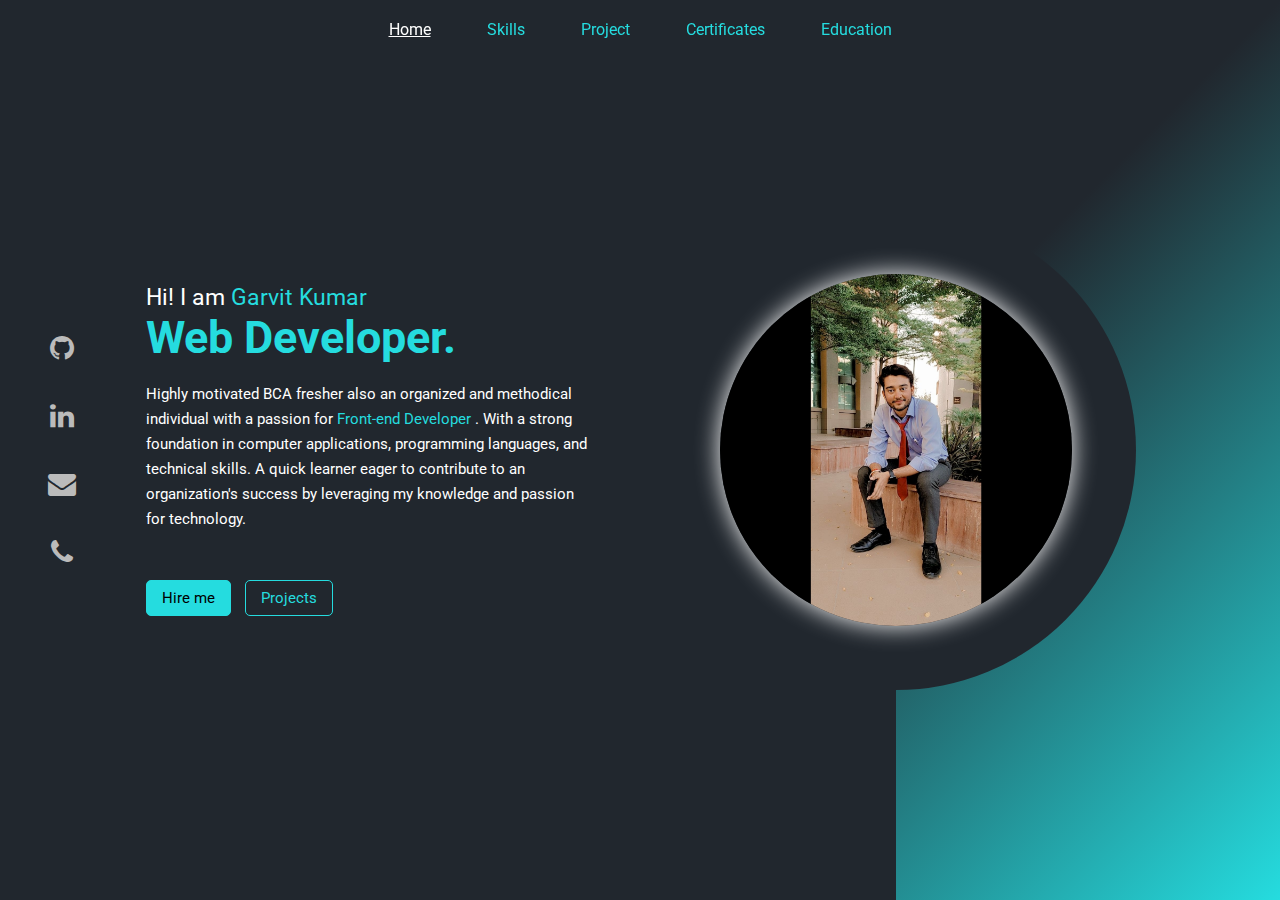
<file: index.html>
<!DOCTYPE html>
<html lang="en">
<head>
    <meta charset="UTF-8">
    <meta name="viewport" content="width=device-width, initial-scale=1.0">
    <title>Garvit Kumar-Portfolio</title>
    <link rel="stylesheet" href="style.css"/>
    <link rel="stylesheet" href="font-awesome-4.7.0/css/font-awesome.min.css"/>
    <link rel="preconnect" href="https://fonts.googleapis.com">
<link rel="preconnect" href="https://fonts.gstatic.com" crossorigin>
<link href="https://fonts.googleapis.com/css2?family=Roboto:ital,wght@0,100;0,300;0,400;0,500;0,700;0,900;1,100;1,300;1,400;1,500;1,700;1,900&display=swap" rel="stylesheet">

</head>
<body>
    <header>
        <div class="head">
            <ul class="list">
                <li><a href="index.html" class="ho">Home</a></li>
                <li><a href="skill.html" class="ho1">Skills</a></li>
                <li><a href="projects.html" class="ho1">Project</a></li>
                <li><a href="certificate.html" class="ho1">Certificates</a></li>
                <li><a href="edjucation.html" class="ho1">Education</a></li>
            </ul>
            <div class="left">
                <div class="icon">
                    <a href="https://github.com/Garvit-Kumar" target="_blank"><i class="fa fa-github" aria-hidden="true"></i></a>
                    <a href="https://www.linkedin.com/in/garvit-kumar-89ba30251?utm_source=share&utm_campaign=share_via&utm_content=profile&utm_medium=ios_app" target="_blank"><i class="fa fa-linkedin" aria-hidden="true"></i></a>
                    <a href="mailto:your.garvitchaudhary534@gmail.com" target="_blank"><i class="fa fa-envelope" aria-hidden="true"></i></a>
                    <a href="Mob No:+917906921400"><i class="fa fa-phone" aria-hidden="true"></i></a>
                </div>
                <div class="content">
                    <p class="intro">Hi! I am <span>Garvit Kumar</span></p>
                    <h1>Web Developer.</h1>
                    <p class="detail">Highly motivated BCA fresher also an organized and methodical individual with a passion for <span>Front-end Developer</span>
                        . With a strong foundation in computer applications, programming languages, and technical 
                        skills.
                        A quick learner eager to contribute to an organization's success by leveraging my knowledge and 
                        passion for technology.</p>
                    <div class="butt">
                        <button onclick="hir()">Hire me</button>
                        <button onclick="pro()">Projects</button>
                    </div>
                </div>
            </div>
            <div class="right">
                <div class="design">
                    <div class="circle"></div>
                    <div class="circle"></div>
                </div>
            </div>
        </div>
    </header>
    <script>
        function pro(){
            window.location.href="projects.html";
        }
        function hir(){
            window.location.href="mailto:your.garvitchaudhary534@gmail.com";
        }
    </script>
</body>
</html>
</file>
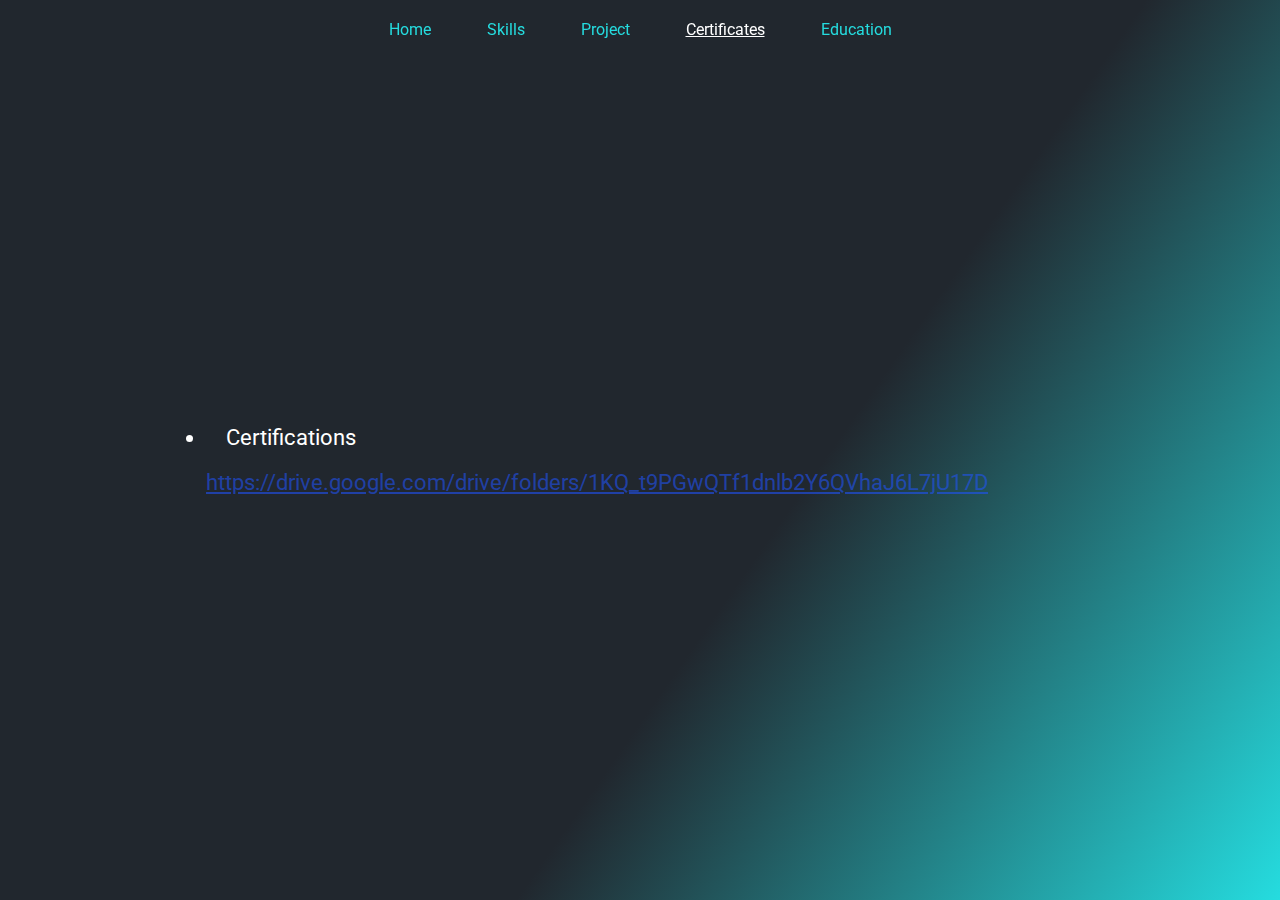
<file: certificate.html>
<!DOCTYPE html>
<html lang="en">
<head>
    <meta charset="UTF-8">
    <meta name="viewport" content="width=device-width, initial-scale=1.0">
    <title>Garvit Kumar-Portfolio Certificates</title>
    <link rel="stylesheet" href="skill.css"/>
    <link rel="stylesheet" href="font-awesome-4.7.0/css/font-awesome.min.css"/>
    <link rel="preconnect" href="https://fonts.googleapis.com">
<link rel="preconnect" href="https://fonts.gstatic.com" crossorigin>
<link href="https://fonts.googleapis.com/css2?family=Roboto:ital,wght@0,100;0,300;0,400;0,500;0,700;0,900;1,100;1,300;1,400;1,500;1,700;1,900&display=swap" rel="stylesheet">

</head>
<body style="background: linear-gradient(125deg,#21272e 60%,#25dcdf );">
    <div class="head">
        <ul class="list">
            <li><a href="index.html" class="ho1">Home</a></li>
            <li><a href="skill.html" class="ho1">Skills</a></li>
            <li><a href="projects.html" class="ho1">Project</a></li>
            <li><a href="certificate.html" class="ho">Certificates</a></li>
            <li><a href="edjucation.html" class="ho1">Education</a></li>
        </ul>
        <div class="left">
            <ul class="you">
                <li>Certifications</li>
                <a href="https://drive.google.com/drive/folders/1KQ_t9PGwQTf1dnlb2Y6QVhaJ6L7jU17D" target="_blank">https://drive.google.com/drive/folders/1KQ_t9PGwQTf1dnlb2Y6QVhaJ6L7jU17D</a>
                 </ul>
        </div>
    </div>
    
</body>
</html>
</file>
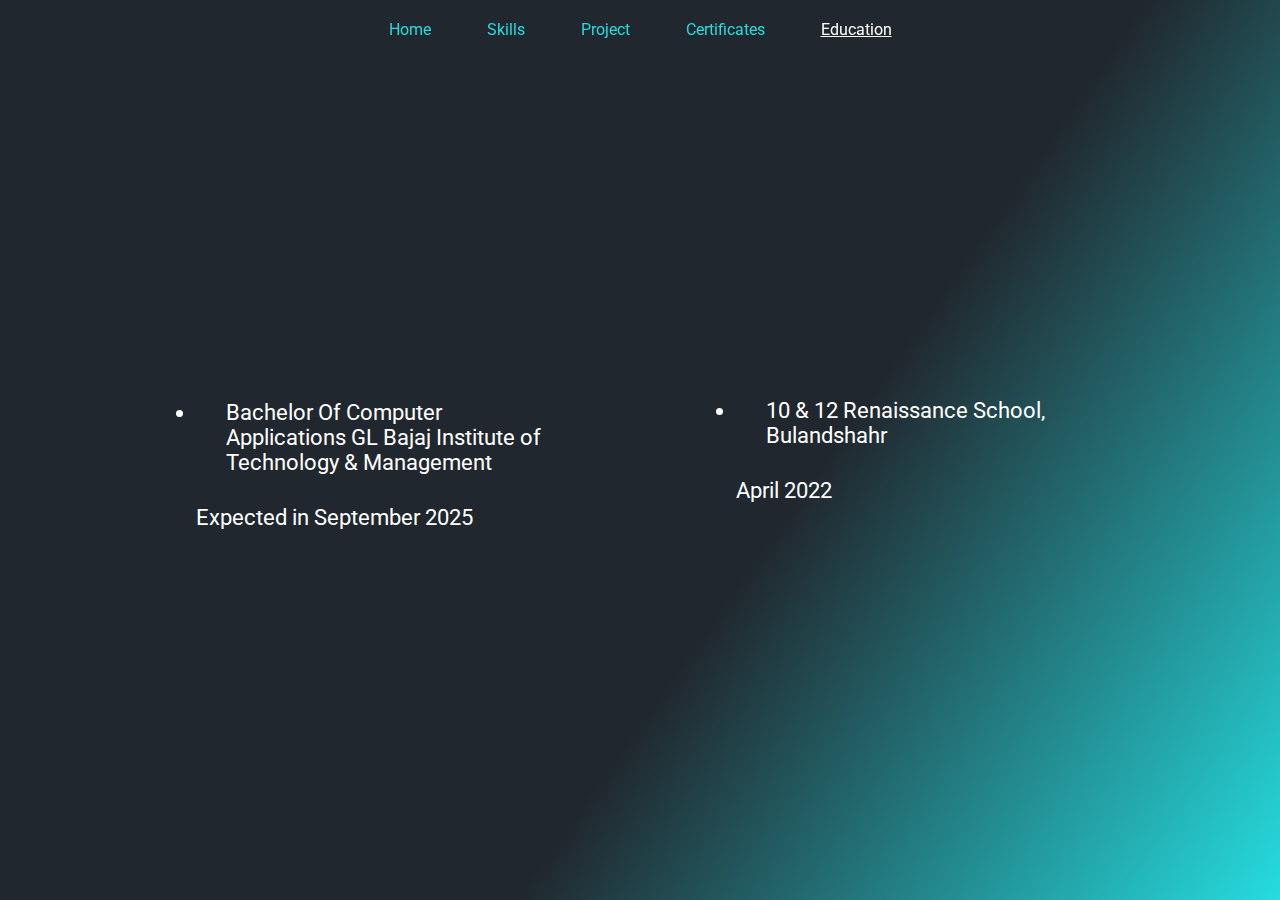
<file: edjucation.html>
<!DOCTYPE html>
<html lang="en">

<head>
    <meta charset="UTF-8">
    <meta name="viewport" content="width=device-width, initial-scale=1.0">
    <title>Garvit Kumar-Portfolio Education</title>
    <link rel="stylesheet" href="skill.css" />
    <link rel="stylesheet" href="font-awesome-4.7.0/css/font-awesome.min.css" />
    <link rel="preconnect" href="https://fonts.googleapis.com">
    <link rel="preconnect" href="https://fonts.gstatic.com" crossorigin>
    <link
        href="https://fonts.googleapis.com/css2?family=Roboto:ital,wght@0,100;0,300;0,400;0,500;0,700;0,900;1,100;1,300;1,400;1,500;1,700;1,900&display=swap"
        rel="stylesheet">

</head>

<body style="background: linear-gradient(125deg,#21272e 60%,#25dcdf );">
    <div class="head">
        <ul class="list">
            <li><a href="index.html" class="ho1">Home</a></li>
            <li><a href="skill.html" class="ho1">Skills</a></li>
            <li><a href="projects.html" class="ho1">Project</a></li>
            <li><a href="certificate.html" class="ho1">Certificates</a></li>
            <li><a href="edjucation.html" class="ho">Education</a></li>
        </ul>
        <div class="left">
            <ul class="you1">
                <li>Bachelor Of Computer Applications
                    GL Bajaj Institute of Technology & Management
                </li>
                <p>Expected in September 2025</p>
            </ul>
        </div>
        <div class="right">
            <div class="you2">
                <ul>
                    <li>10 & 12 Renaissance School, Bulandshahr</li>
                    <p> April 2022</p>
                </ul>
            </div>

        </div>
    </div>

</body>

</html>
</file>
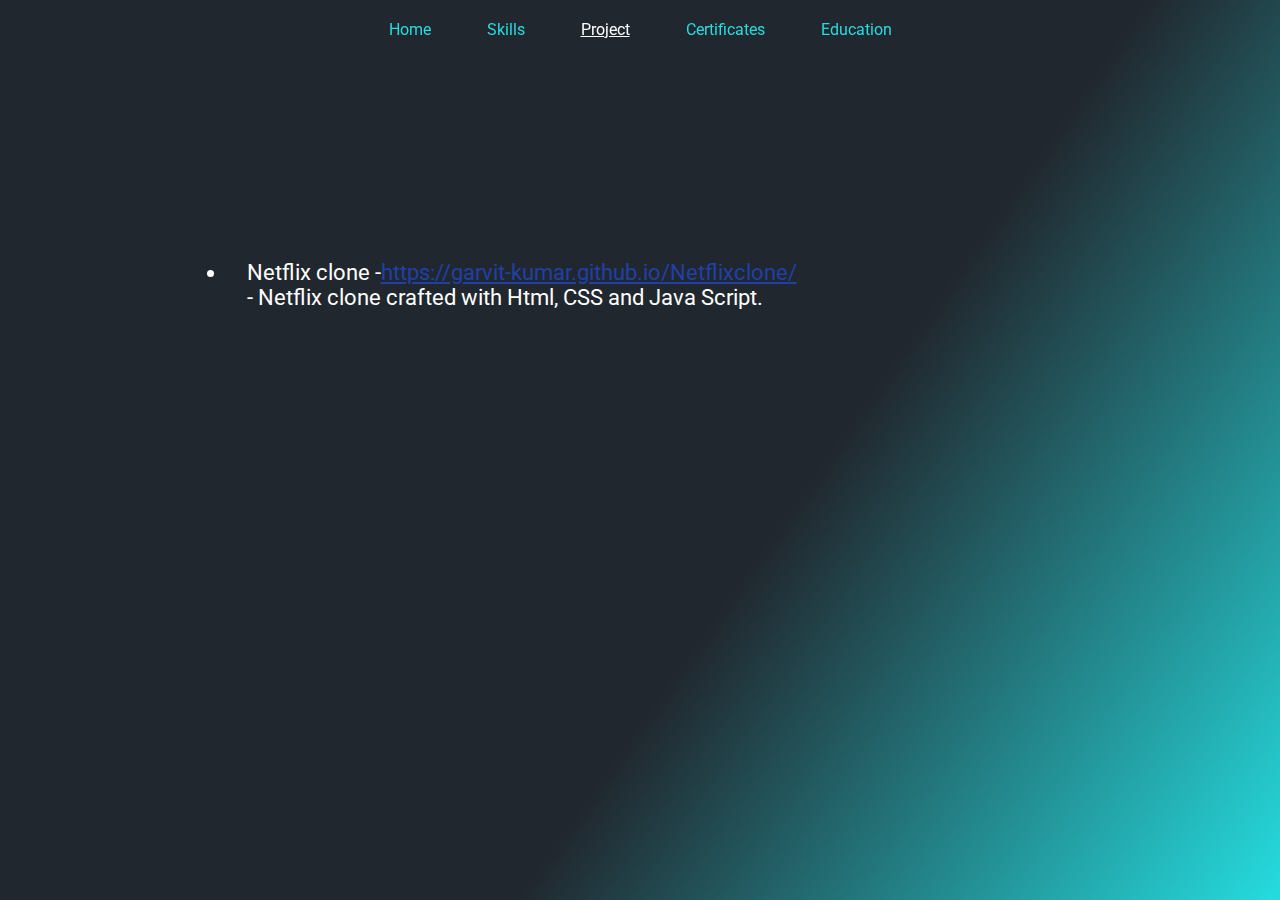
<file: projects.html>
<!DOCTYPE html>
<html lang="en">
<head>
    <meta charset="UTF-8">
    <meta name="viewport" content="width=device-width, initial-scale=1.0">
    <title>Garvit Kumar-Portfolio Projects</title>
    <link rel="stylesheet" href="skill.css"/>
    <link rel="stylesheet" href="font-awesome-4.7.0/css/font-awesome.min.css"/>
    <link rel="preconnect" href="https://fonts.googleapis.com">
<link rel="preconnect" href="https://fonts.gstatic.com" crossorigin>
<link href="https://fonts.googleapis.com/css2?family=Roboto:ital,wght@0,100;0,300;0,400;0,500;0,700;0,900;1,100;1,300;1,400;1,500;1,700;1,900&display=swap" rel="stylesheet">

</head>
<body style="background: linear-gradient(125deg,#21272e 60%,#25dcdf );">
    <div class="head">
        <ul class="list">
            <li><a href="index.html" class="ho1">Home</a></li>
            <li><a href="skill.html" class="ho1">Skills</a></li>
            <li><a href="projects.html" class="ho">Project</a></li>
            <li><a href="certificate.html" class="ho1">Certificates</a></li>
            <li><a href="edjucation.html" class="ho1">Education</a></li>
        </ul>
        <div class="gar">
            <ul class="you">
                <li>Netflix clone -<a href="https://garvit-kumar.github.io/Netflixclone/" target="_blank">https://garvit-kumar.github.io/Netflixclone/</a><br>- Netflix clone crafted with Html, CSS and Java Script.</li>
            </ul>
        </div>
    </div>
    
</body>
</html>
</file>
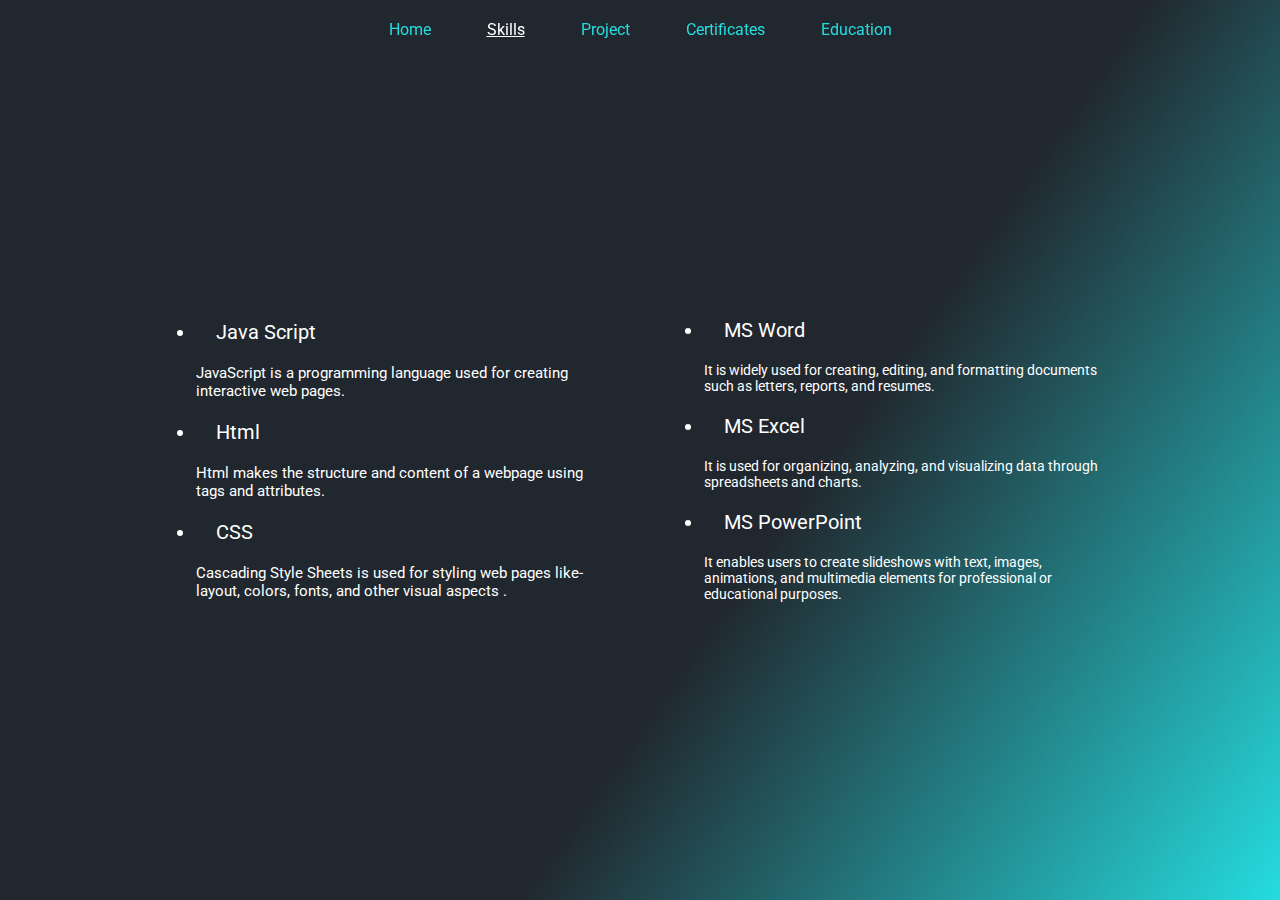
<file: skill.html>
<!DOCTYPE html>
<html lang="en">
<head>
    <meta charset="UTF-8">
    <meta name="viewport" content="width=device-width, initial-scale=1.0">
    <title>Garvit Kumar-Portfolio Skills</title>
    <link rel="stylesheet" href="skill.css"/>
    <link rel="stylesheet" href="font-awesome-4.7.0/css/font-awesome.min.css"/>
    <link rel="preconnect" href="https://fonts.googleapis.com">
<link rel="preconnect" href="https://fonts.gstatic.com" crossorigin>
<link href="https://fonts.googleapis.com/css2?family=Roboto:ital,wght@0,100;0,300;0,400;0,500;0,700;0,900;1,100;1,300;1,400;1,500;1,700;1,900&display=swap" rel="stylesheet">
</head>
<body style="background: linear-gradient(125deg,#21272e 60%,#25dcdf );">
    <div class="head">
        <ul class="list">
            <li><a href="index.html" class="ho1">Home</a></li>
            <li><a href="skill.html" class="ho">Skills</a></li>
            <li><a href="projects.html" class="ho1">Project</a></li>
            <li><a href="certificate.html" class="ho1">Certificates</a></li>
            <li><a href="edjucation.html" class="ho1">Education</a></li>
        </ul>
        <div class="left">
            <ul class="li1">
                <li >Java Script</li>
                <p>JavaScript is a programming language used for creating interactive web pages.</p>
                <li >Html</li>
                <p>Html makes the structure and content of a webpage using tags and attributes.</p>
                <li >CSS</li>
                <p>Cascading Style Sheets is used for styling web pages like-layout, colors, fonts, and other visual aspects .</p>
            </ul>
           

        </div>
        <div class="right">
            <ul class="li2">
                <li >MS Word</li>
                <p>It is widely used for creating, editing, and formatting documents such as letters, reports, and resumes.</p>
                <li >MS Excel</li>
                <p>It is used for organizing, analyzing, and visualizing data through spreadsheets and charts.</p>
                <li >MS PowerPoint</li>
                <p>It enables users to create slideshows with text, images, animations, and multimedia elements for professional or educational purposes.</p>
            </ul>
        </div>
    </div>
</body>
</html>
</file>
<file: style.css>
@import url('https://fonts.googleapis.com/css2?family=Roboto:ital,wght@0,100;0,300;0,400;0,500;0,700;0,900;1,100;1,300;1,400;1,500;1,700;1,900&display=swap');

* {
    margin: 0;
    padding: 0;
    box-sizing: border-box;
    font-family: "Roboto", sans-serif;
}


.head {
    min-height: 100vh;
    width: 100%;
    display: flex;

}

.list {
    margin-top: 20px;
    display: flex;
    gap: 3.5rem;
    width: 100%;
    justify-content: center;
    align-items: center;
    position: fixed;
}

 /* .list li a:hover::after {
    content: "";
    position: absolute;
    background: white;
    width: 100%;
    height: 1.5px;
    left: 0;
    bottom: -2px;
    transform: scaleX(0);
    transform-origin: bottom right;
    transition: transform .5s;
}

.list li a:hover::after {
    transform: scaleX(1);
    transform-origin: bottom right;
}  */

.ho{
    text-decoration: underline;
    color: white;
    position: relative;
}
.list li .ho1:hover{
    text-decoration: underline;
    color: white;
    transition: .5s ease
}
.list li {
    list-style: none;
}

.list li .ho1 {
    text-decoration: none;
    color: #25dcdf;
    position: relative;
}

.left,
.right {
    height: 100vh;
    display: flex;
    align-items: center;
}

.left {
    background: #21272e ;
    width: 70%;
    padding-left: 3rem;
}

.right {
    background: linear-gradient(-45deg, #25dcdf, #21272e 70%);
    width: 30%;

}

.icon .fa {
    color: #bbb;
    font-size: 28px;
}

.icon {
    display: flex;
    flex-direction: column;
    justify-content: center;
    align-items: center;
    gap: 40px;
}

.content {
    margin-left: 70px;
}

.intro {
    font-size: 23px;
    color: white;
}

.intro span {
    color: #25dcdf;
}

.content h1 {
    font-size: 45px;
    color: #25dcdf;

}

.detail {
    font-size: 15px;
    color: white;
    max-width: 450px;
    margin: 1.1rem 0 3rem 0;
    line-height: 25px;
}
.detail span{
    color: #25dcdf;
}

.butt button {
    border: 1px solid #25dcdf;
    font-size: 15px;
    padding: 8px 15px;
    border-radius: 5px;
    cursor: pointer;
    transition: .5s ease;
}

button:nth-child(1) {
    background: #25dcdf;
}

button:nth-child(2) {
    background: transparent;
    color: #25dcdf;
    margin-left: 10px;
}

button:nth-child(1):hover {
    background-color: transparent;
    color: #25dcdf;
}

button:nth-child(2):hover {
    background-color: #25dcdf;
    color: black;
}

.icon .fa:hover {
    cursor: pointer;
    background: linear-gradient(white, #25dcdf);
    -webkit-background-clip: text;
    -webkit-text-fill-color: transparent;
}

.design .circle {
    aspect-ratio: 1;
    position: absolute;
    border-radius: 50%;
    top: 50%;
    left: 70%;
    transform: translate(-50%, -50%);
}

.circle:nth-child(1) {
    background: linear-gradient(90deg, transparent 50%, #21272e -50%);
    width: 30rem;
}

.circle:nth-child(2) {
    background-image: url(IMG_0471.JPG);
    background-size: 100%;
    background-repeat: no-repeat;
    width: 22rem;
    box-shadow: 0 0 25px white;
}
</file>
<file: skill.css>
@import url('https://fonts.googleapis.com/css2?family=Roboto:ital,wght@0,100;0,300;0,400;0,500;0,700;0,900;1,100;1,300;1,400;1,500;1,700;1,900&display=swap');

* {
    margin: 0;
    padding: 0;
    box-sizing: border-box;
    font-family: "Roboto", sans-serif;
}


.head {
    min-height: 100vh;
    width: 100%;
    display: flex;

}

.list {
    margin-top: 20px;
    display: flex;
    gap: 3.5rem;
    width: 100%;
    justify-content: center;
    align-items: center;
    position: fixed;
}
.ho{
    text-decoration: underline;
    color: white;
    position: relative;
}
.list li .ho1:hover{
    text-decoration: underline;
    color: white;
    transition: .5s ease
}
.list li {
    list-style: none;
}

.list li .ho1 {
    text-decoration: none;
    color:#25dcdf;
    position: relative;
}
.li1 {
    margin-left: 25%;
    display: flex;
    flex-direction: column;
    color: white;
}
.li1 li{
    justify-content: center;
    align-items: center;
    font-size: 20px;
    padding: 20px;
    width: 180px;
}
.li1 p{
    font-size: 15px;
    width: 400px;
}
.li2 {
    margin-left: 10%;
    display: flex;
    flex-direction: column;
    color: white;
}
.li2 p{
    font-size: 14px;
    width: 400px;
}
.li2 li{
    justify-content: center;
    align-items: center;
    font-size: 20px;
    padding: 20px;
    width: 180px;
}
.left{
    display: flex;
}

.you{
    margin-left: 25%;
    display: flex;
    flex-direction: column;
    color: white;
    width: 100%;
    font-size: 22px;
    padding: 10px;
}
.you1{
    margin-left: 25%;
    display: flex;
    flex-direction: column;
    color: white;
    width: 65%;
    font-size: 22px;
}
.you1 li{
    padding: 30px;
}
.you2{
    margin-top: -30px;
    margin-left: 15%;
    display: flex;
    flex-direction: column;
    color: white;
    width: 65%;
    font-size: 22px;
}
.you2 li{
    padding: 30px;
}
.you li{
    padding: 20px;
}
.you a{
    color: rgba(32, 84, 255, 0.575);
}
.left,
.right {
    height: 100vh;
    display: flex;
    align-items: center;
    
}
.gar{
    margin-top: 18%;
    margin-left: 5%;
}

.left {
    width: 50%;
    padding-left: 3rem;
}

.right {
    
    width: 50%;

}
</file>
